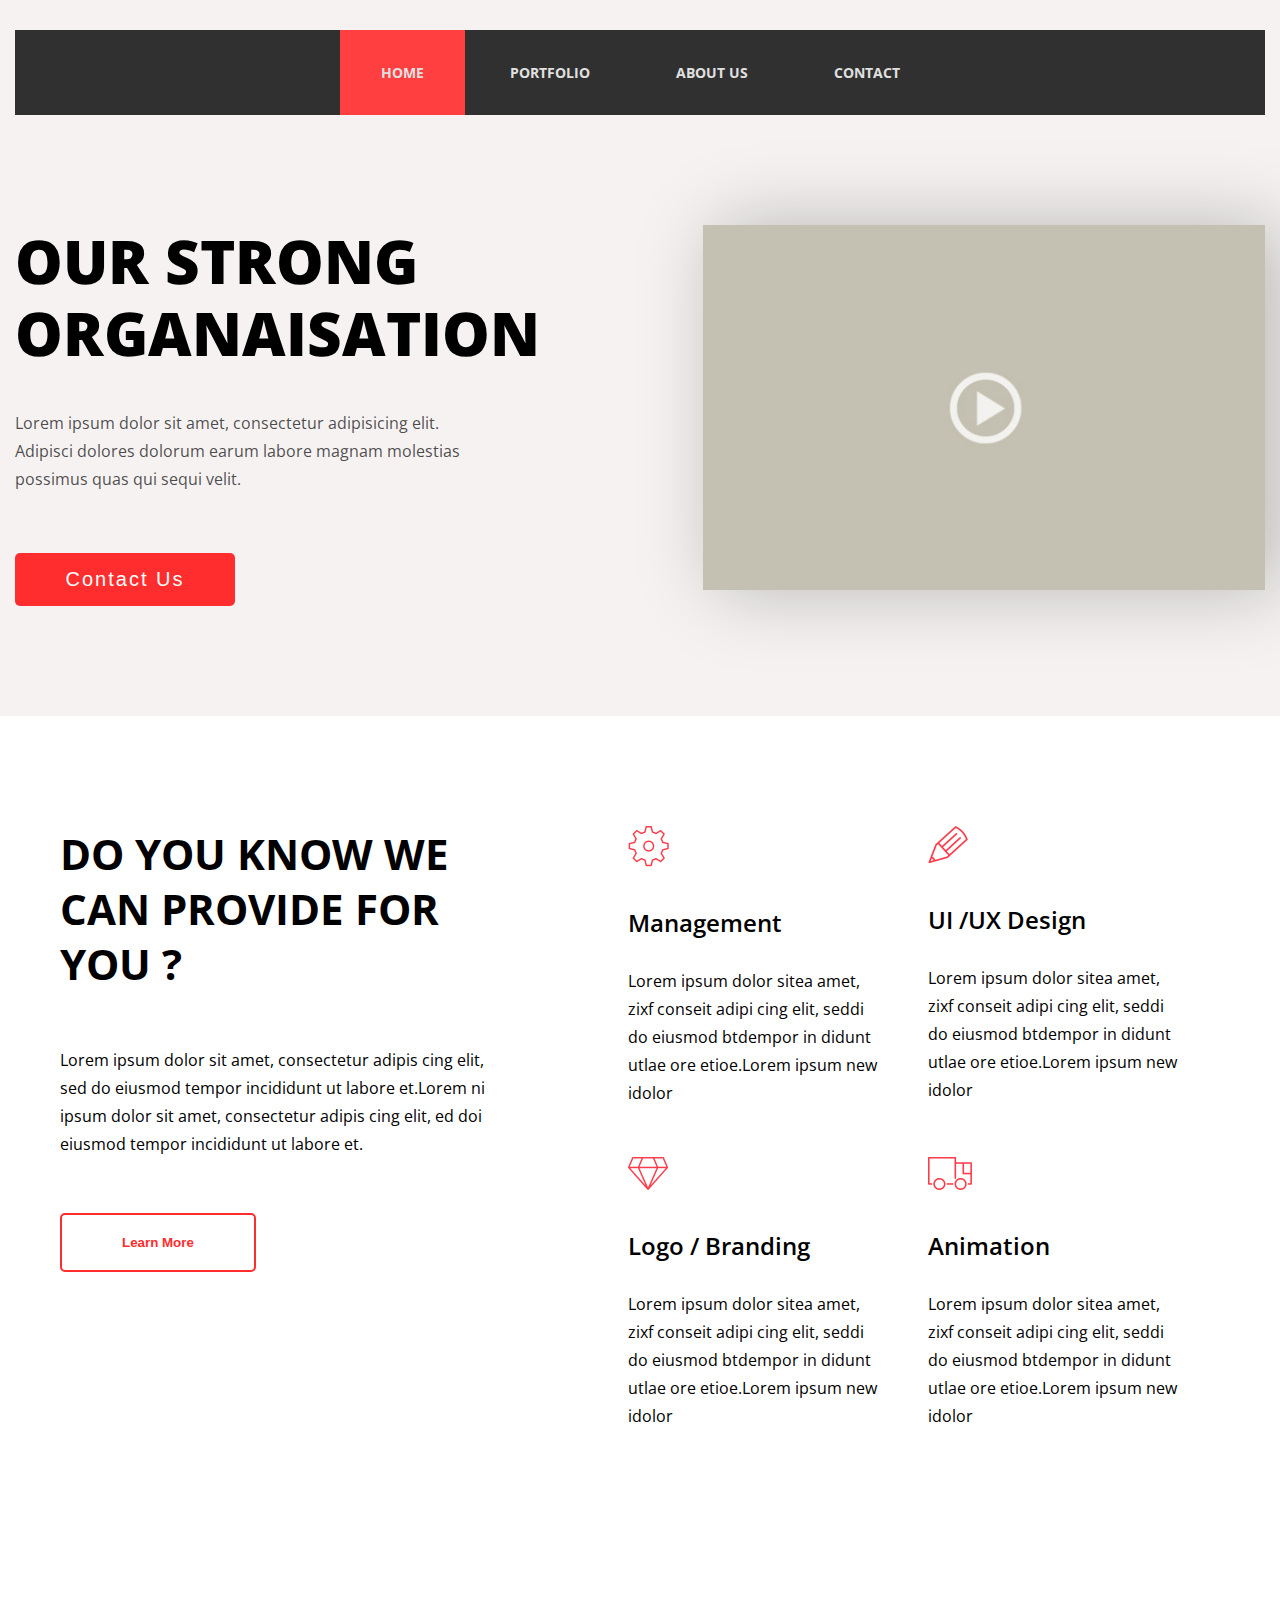
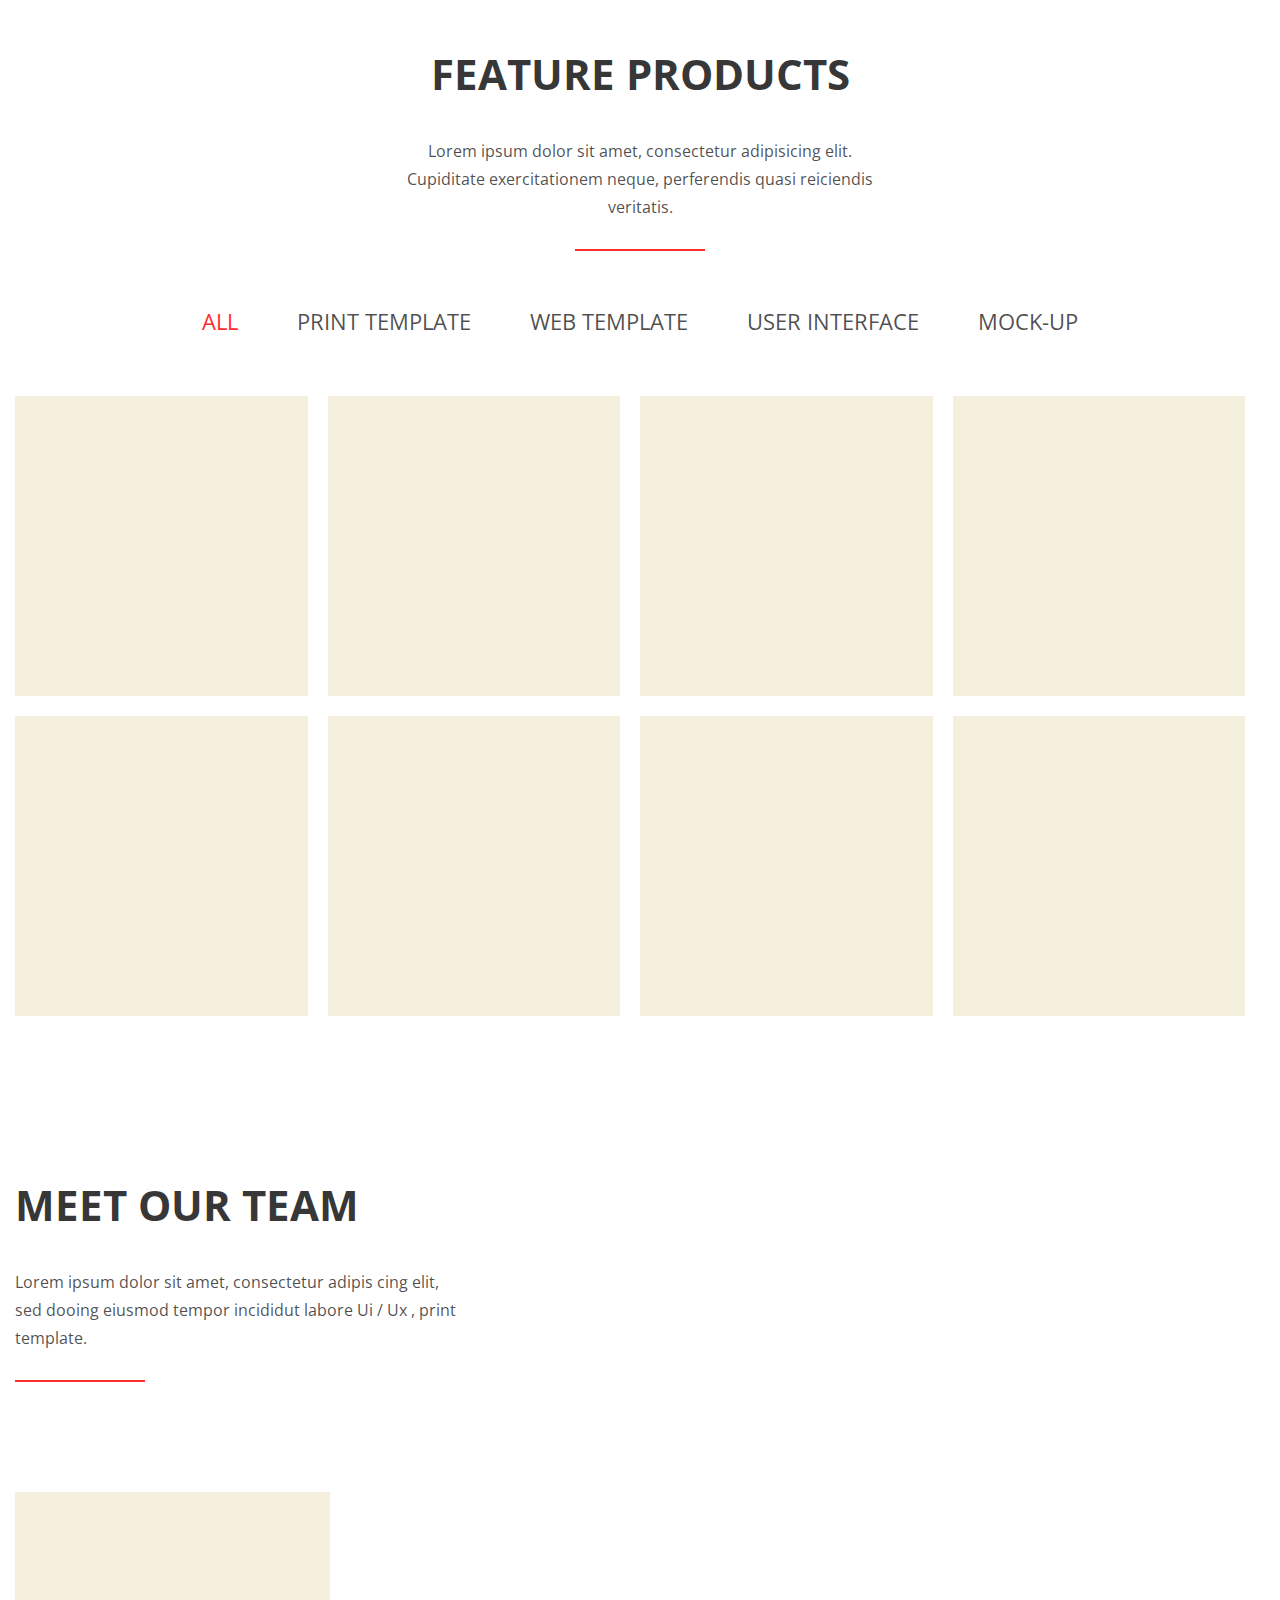
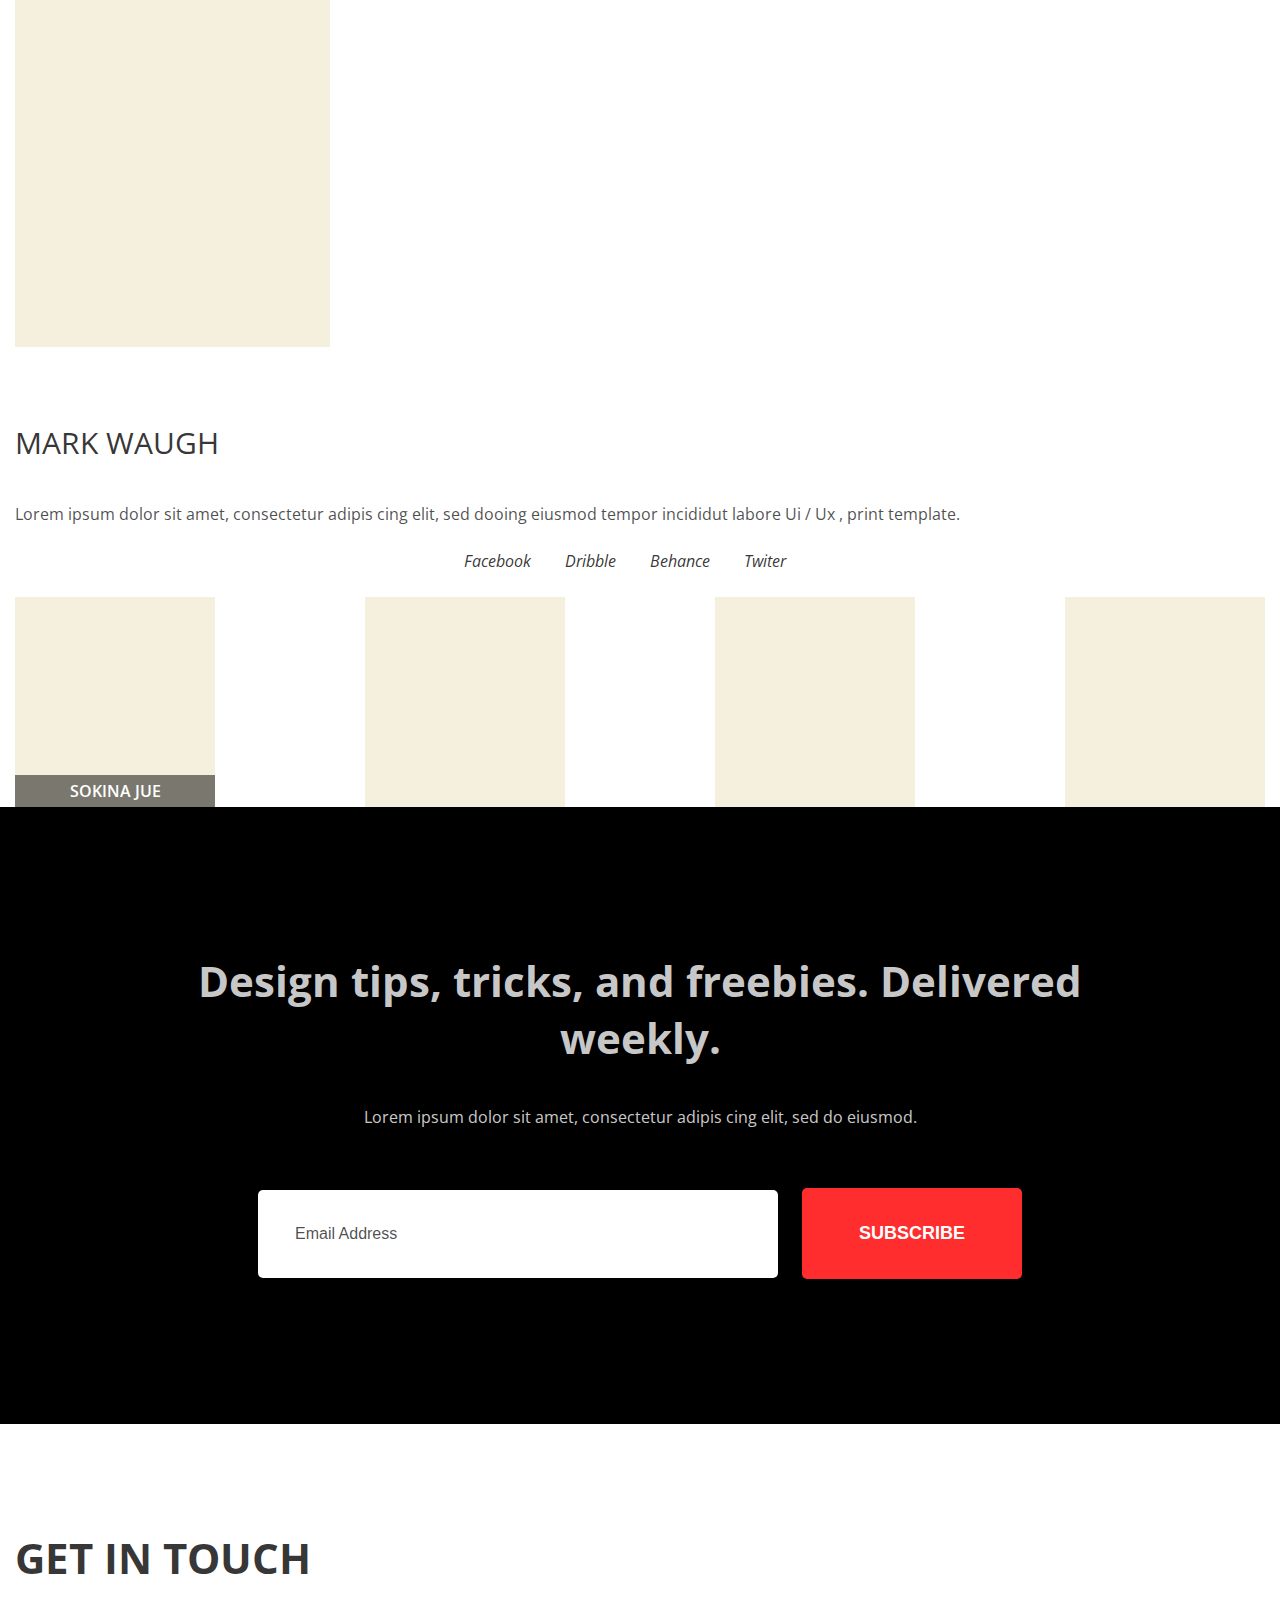
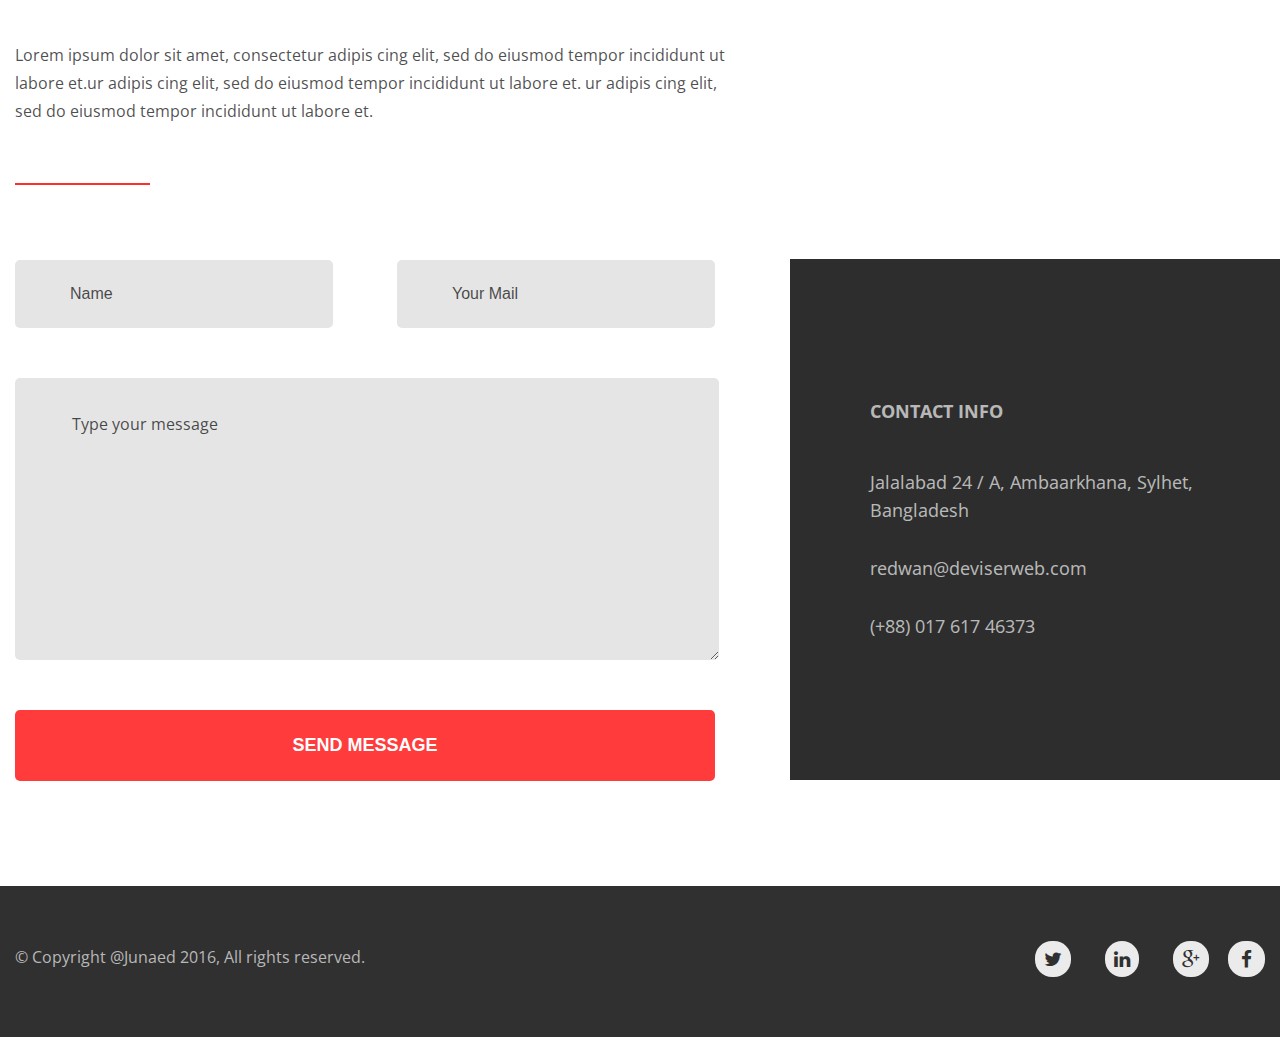
<file: index.html>
<!DOCTYPE html>
<html lang="en">
<head>
    <meta charset="UTF-8">
    <meta name="viewport" content="width=device-width, initial-scale=1">
    <title>Title</title>
    <link rel="stylesheet" href="css/font-awesome.min.css">
    <link rel="stylesheet" href="css/bundle.min.css">
    <link rel="stylesheet" href="css/animate.css">
    <link href="https://fonts.googleapis.com/css?family=Open+Sans:400,600,700,800" rel="stylesheet">
</head>
<body>
<header class="header ">
    <div class="wrapper">
        <div class="header-wrap"> <a class="header-wrap__button"><span></span></a> </div>
        <nav class="header-nav">
            <ul class="header-nav-list">
                <li class="header-nav-list__item header-nav-list__item-active"><a href="" class="header-nav-list__link">home</a></li>
                <li class="header-nav-list__item"><a href="" class="header-nav-list__link">portfolio</a></li>
                <li class="header-nav-list__item"><a href="" class="header-nav-list__link">about us</a></li>
                <li class="header-nav-list__item"><a href="" class="header-nav-list__link">contact</a></li>
            </ul>
        </nav>
        <div class="header-block">
            <div class="header-block-info wow rotateIn" data-wow-delay="1s">
                <h1 class="header-block-info__slogan  ">our strong organaisation</h1>
                <p class="header-block-info__text">Lorem ipsum dolor sit amet, consectetur adipisicing elit. Adipisci dolores dolorum earum labore magnam molestias possimus quas qui sequi velit.</p>
                <button class="header-block-info__button">Contact Us</button>
            </div>
            <video class="header-block-video wow rotateOut" data-wow-delay="1.5s" poster="img/poster.jpg">
                <source src = "#" type = 'video/mp4; codecs="avc1.42E01E, mp4a.40.2"'>
                <source src = "#" type = 'video/ogg; codecs="theora, vorbis"'>
                <source src = "#" type='video/webm; codecs="vp8, vorbis"'>
            </video>
        </div>
    </div>
</header>
<section class="service wow zoomIn" data-wow-delay="2s">
    <div class="service-left">
        <h3 class="service-left__title">do you know we can
            provide for you ?</h3>
        <p class="service-left__text">Lorem ipsum dolor sit amet, consectetur adipis cing elit, sed do eiusmod tempor incididunt ut labore et.Lorem ni ipsum dolor sit amet, consectetur adipis cing elit, ed doi eiusmod tempor incididunt ut labore et.</p>
        <button class="service-left__button">Learn More</button>
    </div>
    <div class="service-right">
        <div class="column">
            <img class="column__img" src="img/settings.png" alt="">
            <h5 class="column__title">Management</h5>
            <p class="column__text">Lorem ipsum dolor sitea amet, zixf conseit  adipi cing elit, seddi do eiusmod btdempor in didunt utlae ore etioe.Lorem ipsum new idolor
            </p>
        </div>
        <div class="column">
            <img class="column__img" src="img/pencil.png" alt="">
            <h5 class="column__title">UI /UX Design</h5>
            <p class="column__text">Lorem ipsum dolor sitea amet, zixf conseit  adipi cing elit, seddi do eiusmod btdempor in didunt utlae ore etioe.Lorem ipsum new idolor
            </p>
        </div>
        <div class="column">
            <img class="column__img" src="img/diamond.png" alt="">
            <h5 class="column__title">Logo / Branding</h5>
            <p class="column__text">Lorem ipsum dolor sitea amet, zixf conseit  adipi cing elit, seddi do eiusmod btdempor in didunt utlae ore etioe.Lorem ipsum new idolor
            </p>
        </div>
        <div class="column">
            <img class="column__img" src="img/truck-2.png" alt="">
            <h5 class="column__title">Animation</h5>
            <p class="column__text">Lorem ipsum dolor sitea amet, zixf conseit  adipi cing elit, seddi do eiusmod btdempor in didunt utlae ore etioe.Lorem ipsum new idolor
            </p>
        </div>
    </div>
    <!--<div class="wrapper">-->
        <!--<hr>-->
    <!--</div>-->
</section>
<section class="feature">
    <div class="feature-block">
        <h3 class="feature-block__title">Feature products</h3>
        <p class="feature-block__text">Lorem ipsum dolor sit amet, consectetur adipisicing elit. Cupiditate exercitationem neque, perferendis quasi reiciendis veritatis.</p>
    </div>
    <nav class="feature-nav">
        <ul class="feature-nav-list">
            <li class="feature-nav-list__item"><a class="feature-nav-list__link feature-nav-list__link-active" href="">all</a></li>
            <li class="feature-nav-list__item"><a class="feature-nav-list__link" href="">print template</a ></li>
            <li class="feature-nav-list__item"><a class="feature-nav-list__link" href="">web template</a></li>
            <li class="feature-nav-list__item"><a class="feature-nav-list__link" href="">user interface</a></li>
            <li class="feature-nav-list__item"><a class="feature-nav-list__link" href="">mock-up</a></li>
        </ul>
    </nav>
    <div class="wrapper">
    <div class="feature-block-nav">
        <div class="feature-block-nav__column"></div>
        <div class="feature-block-nav__column"></div>
        <div class="feature-block-nav__column"></div>
        <div class="feature-block-nav__column"></div>
    </div>
    <div class="feature-block-nav">
        <div class="feature-block-nav__column"></div>
        <div class="feature-block-nav__column"></div>
        <div class="feature-block-nav__column"></div>
        <div class="feature-block-nav__column"></div>
    </div>
    </div>
    <div class="wrapper">
        <h3 class="feature__title">Meet our team</h3>
        <p class="feature__text">Lorem ipsum dolor sit amet, consectetur adipis cing elit, sed dooing eiusmod tempor incididut labore Ui / Ux , print template.</p>
    </div>
</section>
    <section class="mark">
        <div class="wrapper">
        <div class="mark-block"></div>
        <div class="mark-block-right">
            <h3 class="mark-block-right__title">mark waugh</h3>
            <p class="mark-block-right__text">Lorem ipsum dolor sit amet, consectetur adipis cing elit, sed dooing eiusmod tempor incididut labore Ui / Ux , print template.</p>
            <div class="mark-nav">
                <ul class="mark-nav-list">
                    <li class="mark-nav-list__item"><a href="" class="mark-nav-list__title">Facebook</a></li>
                    <li class="mark-nav-list__item"><a href="" class="mark-nav-list__title">Dribble</a></li>
                    <li class="mark-nav-list__item"><a href="" class="mark-nav-list__title">Behance</a></li>
                    <li class="mark-nav-list__item"><a href="" class="mark-nav-list__title">Twiter</a></li>
                </ul>
            </div>
        <div class="mark-nav-block">
            <div class="mark-nav-block__column"><span>sokina jue</span></div>
            <div class="mark-nav-block__column"></div>
            <div class="mark-nav-block__column"></div>
            <div class="mark-nav-block__column"></div>
        </div>
        </div>
        </div>
    </section>
<section class="subscribe">
    <h2 class="subscribe__title">Design tips, tricks, and freebies. Delivered weekly.</h2>
    <p class="subscribe__text">Lorem ipsum dolor sit amet, consectetur adipis cing elit, sed do eiusmod.</p>
    <form  class="subscribe__form">
        <input class="subscribe__email" type="email" placeholder="Email Address" name="email" required>
        <button class="subscribe__button" type="submit">subscribe</button>
    </form>
</section>
<section class="getintouch">
    <div class="wrapper">
        <h3 class="getintouch__title">get in touch</h3>
        <p class="getintouch__text">Lorem ipsum dolor sit amet, consectetur adipis cing elit, sed do eiusmod tempor incididunt ut labore et.ur adipis cing elit, sed do eiusmod tempor incididunt ut labore et. ur adipis cing elit, sed do eiusmod tempor incididunt ut labore et.</p>
    <form class="getintouch-form">
        <div class="getintouch-form-block">
            <input class="getintouch-form-block__text" type="text" name="text" placeholder="Name" required>
            <input class="getintouch-form-block__email" type="email" name="email" placeholder="Your Mail" required>
        </div>
        <textarea class="getintouch-form__textarea" name="textarea" placeholder="Type your message" required></textarea>
        <button class="getintouch-form__button" type="submit" >Send message</button>
    </form>
    </div>
    <div class="getintouch-contact">
        <h3 class="getintouch-contact__title">contact info</h3>
        <p class="getintouch-contact__text">Jalalabad 24 / A, Ambaarkhana, Sylhet,<br>Bangladesh</p>
        <p class="getintouch-contact__text">redwan@deviserweb.com</p>
        <p class="getintouch-contact__text">(+88) 017 617 46373</p>
    </div>
</section>
<footer class="footer">
    <div class="wrapper">
        <p class="footer__copyright">© Copyright @Junaed 2016, All rights reserved.</p>
        <div class="footer__social">
            <a href="#" class="footer__link"><i class="fa fa-twitter footer__icons"></i></a>
            <a href="#" class="footer__link"><i class="fa fa-linkedin"></i></a>
            <a href="#" class="footer__link"><i class="fa fa-google-plus"></i></a>
            <a href="#" class="footer__link"><i class="fa fa-facebook"></i></a>
        </div>
    </div>
</footer>
<script src="js/jquery.min.js"></script>
<script src="js/jquery-migrate-1.4.1.min.js"></script>
<script src="js/wow.min.js"></script>
<script src="js/custom.js"></script>
<script></script>
</body>
</html>
</file>
<file: css/bundle.min.css>
html,
body,
div,
span,
applet,
object,
iframe,
h1,
h2,
h3,
h4,
h5,
h6,
p,
blockquote,
pre,
a,
abbr,
acronym,
address,
big,
cite,
code,
del,
dfn,
em,
img,
ins,
kbd,
q,
s,
samp,
small,
strike,
strong,
sub,
sup,
tt,
var,
b,
u,
i,
center,
dl,
dt,
dd,
ol,
ul,
li,
fieldset,
form,
label,
legend,
table,
caption,
tbody,
tfoot,
thead,
tr,
th,
td,
article,
aside,
canvas,
details,
embed,
figure,
figcaption,
footer,
header,
hgroup,
menu,
nav,
output,
ruby,
section,
summary,
time,
mark,
audio,
video {
  margin: 0;
  padding: 0;
  border: 0;
  font-size: 100%;
  font: inherit;
  vertical-align: baseline;
}
/* HTML5 display-role reset for older browsers */
article,
aside,
details,
figcaption,
figure,
footer,
header,
hgroup,
menu,
nav,
section {
  display: block;
}
body {
  min-width: 375px;
  font-family: 'Open Sans', sans-serif;
  font-weight: 400;
  font-size: 16px;
  color: #000;
}
.wrapper {
  max-width: 1250px;
  margin: 0 auto;
}
ol,
ul {
  list-style: none;
}
blockquote,
q {
  quotes: none;
}
blockquote:before,
blockquote:after,
q:before,
q:after {
  content: '';
  content: none;
}
table {
  border-collapse: collapse;
  border-spacing: 0;
}
a {
  text-decoration: none;
}
::-webkit-input-placeholder {
  color: rgba(0, 0, 0, 0.7);
}
::-moz-placeholder {
  color: rgba(0, 0, 0, 0.7);
}
:-moz-placeholder {
  color: rgba(0, 0, 0, 0.7);
}
:-ms-input-placeholder {
  color: rgba(0, 0, 0, 0.7);
}
.feature {
  text-align: center;
  margin: 105px 0 140px;
}
.feature .feature-block {
  max-width: 500px;
  margin: 0 auto;
}
.feature .feature-block__title {
  margin-bottom: 35px;
  text-transform: uppercase;
  font-size: 42px;
  font-weight: 700;
  color: rgba(0, 0, 0, 0.8);
}
.feature .feature-block__text {
  position: relative;
  line-height: 28px;
  font-size: 16px;
  color: rgba(0, 0, 0, 0.7);
}
.feature .feature-block__text:after {
  content: "";
  position: absolute;
  display: block;
  height: 2px;
  width: 130px;
  background-color: #ff2d2d;
  bottom: -30px;
  left: 50%;
  -webkit-transform: translate(-50%, 0);
          transform: translate(-50%, 0);
}
.feature .feature-nav {
  margin-top: 85px;
  margin-bottom: 60px;
}
.feature .feature-nav .feature-nav-list__item {
  display: inline-block;
  margin-right: 55px;
  text-transform: uppercase;
}
.feature .feature-nav .feature-nav-list__item:last-child {
  margin-right: 0;
}
.feature .feature-nav .feature-nav-list__link-active {
  color: #ff2d2d;
}
.feature .feature-nav .feature-nav-list__link {
  text-transform: uppercase;
  font-size: 22px;
  color: rgba(0, 0, 0, 0.7);
  transition: all .5s ease;
}
.feature .feature-nav .feature-nav-list__link:hover {
  color: #ff2d2d;
}
.feature .feature-nav .feature-nav-list__link-active {
  color: #ff2d2d;
}
.feature .feature-block-nav {
  display: flex;
  justify-content: space-between;
}
.feature .feature-block-nav__column {
  width: 300px;
  height: 300px;
  background-color: #f5f0dd;
  margin: 0 20px 20px 0;
}
.feature__title {
  margin-bottom: 35px;
  text-transform: uppercase;
  font-size: 42px;
  font-weight: 700;
  color: rgba(0, 0, 0, 0.8);
  -ms-text-align-last: right;
  text-align: left;
  margin-top: 140px;
}
.feature__text {
  position: relative;
  line-height: 28px;
  font-size: 16px;
  color: rgba(0, 0, 0, 0.7);
  text-align: left;
  max-width: 450px;
}
.feature__text:after {
  content: "";
  position: absolute;
  display: block;
  height: 2px;
  width: 130px;
  background-color: #ff2d2d;
  bottom: -30px;
}

html,
body,
div,
span,
applet,
object,
iframe,
h1,
h2,
h3,
h4,
h5,
h6,
p,
blockquote,
pre,
a,
abbr,
acronym,
address,
big,
cite,
code,
del,
dfn,
em,
img,
ins,
kbd,
q,
s,
samp,
small,
strike,
strong,
sub,
sup,
tt,
var,
b,
u,
i,
center,
dl,
dt,
dd,
ol,
ul,
li,
fieldset,
form,
label,
legend,
table,
caption,
tbody,
tfoot,
thead,
tr,
th,
td,
article,
aside,
canvas,
details,
embed,
figure,
figcaption,
footer,
header,
hgroup,
menu,
nav,
output,
ruby,
section,
summary,
time,
mark,
audio,
video {
  margin: 0;
  padding: 0;
  border: 0;
  font-size: 100%;
  font: inherit;
  vertical-align: baseline;
}
/* HTML5 display-role reset for older browsers */
article,
aside,
details,
figcaption,
figure,
footer,
header,
hgroup,
menu,
nav,
section {
  display: block;
}
body {
  min-width: 375px;
  font-family: 'Open Sans', sans-serif;
  font-weight: 400;
  font-size: 16px;
  color: #000;
}
.wrapper {
  max-width: 1250px;
  margin: 0 auto;
}
ol,
ul {
  list-style: none;
}
blockquote,
q {
  quotes: none;
}
blockquote:before,
blockquote:after,
q:before,
q:after {
  content: '';
  content: none;
}
table {
  border-collapse: collapse;
  border-spacing: 0;
}
a {
  text-decoration: none;
}
::-webkit-input-placeholder {
  color: rgba(0, 0, 0, 0.7);
}
::-moz-placeholder {
  color: rgba(0, 0, 0, 0.7);
}
:-moz-placeholder {
  color: rgba(0, 0, 0, 0.7);
}
:-ms-input-placeholder {
  color: rgba(0, 0, 0, 0.7);
}
.footer {
  overflow: hidden;
  background-color: #313030;
  padding: 60px 0 65px 0;
}
.footer__copyright {
  float: left;
  color: #b8b8b8;
}
.footer__social {
  float: right;
}
.footer__link {
  width: 33px;
  height: 33px;
  font-size: 19px;
  background-color: #ebebeb;
  border-radius: 17px;
  margin: 15px;
  padding: 5px 9px;
  color: #313030;
  transition: all .5s ease;
}
.footer__link:hover {
  background-color: #23c2a6;
}
.footer__link:last-child {
  margin: 0;
  padding: 5px 13px;
}

html,
body,
div,
span,
applet,
object,
iframe,
h1,
h2,
h3,
h4,
h5,
h6,
p,
blockquote,
pre,
a,
abbr,
acronym,
address,
big,
cite,
code,
del,
dfn,
em,
img,
ins,
kbd,
q,
s,
samp,
small,
strike,
strong,
sub,
sup,
tt,
var,
b,
u,
i,
center,
dl,
dt,
dd,
ol,
ul,
li,
fieldset,
form,
label,
legend,
table,
caption,
tbody,
tfoot,
thead,
tr,
th,
td,
article,
aside,
canvas,
details,
embed,
figure,
figcaption,
footer,
header,
hgroup,
menu,
nav,
output,
ruby,
section,
summary,
time,
mark,
audio,
video {
  margin: 0;
  padding: 0;
  border: 0;
  font-size: 100%;
  font: inherit;
  vertical-align: baseline;
}
/* HTML5 display-role reset for older browsers */
article,
aside,
details,
figcaption,
figure,
footer,
header,
hgroup,
menu,
nav,
section {
  display: block;
}
body {
  min-width: 375px;
  font-family: 'Open Sans', sans-serif;
  font-weight: 400;
  font-size: 16px;
  color: #000;
}
.wrapper {
  max-width: 1250px;
  margin: 0 auto;
}
ol,
ul {
  list-style: none;
}
blockquote,
q {
  quotes: none;
}
blockquote:before,
blockquote:after,
q:before,
q:after {
  content: '';
  content: none;
}
table {
  border-collapse: collapse;
  border-spacing: 0;
}
a {
  text-decoration: none;
}
::-webkit-input-placeholder {
  color: rgba(0, 0, 0, 0.7);
}
::-moz-placeholder {
  color: rgba(0, 0, 0, 0.7);
}
:-moz-placeholder {
  color: rgba(0, 0, 0, 0.7);
}
:-ms-input-placeholder {
  color: rgba(0, 0, 0, 0.7);
}
.getintouch {
  padding: 105px 0 105px;
  position: relative;
}
.getintouch__title {
  font-size: 42px;
  font-weight: 700;
  color: rgba(0, 0, 0, 0.8);
  text-transform: uppercase;
  margin-bottom: 55px;
}
.getintouch__text {
  font-size: 16px;
  color: rgba(0, 0, 0, 0.7);
  max-width: 720px;
  margin-bottom: 60px;
  position: relative;
  line-height: 28px;
}
.getintouch__text:after {
  content: "";
  position: absolute;
  width: 135px;
  height: 2px;
  background-color: #ff2d2d;
  bottom: -60px;
  left: 0;
}
.getintouch .getintouch-form {
  margin-top: 135px;
  width: 56%;
}
.getintouch .getintouch-form .getintouch-form-block {
  display: flex;
  justify-content: space-between;
}
.getintouch .getintouch-form .getintouch-form-block__text {
  width: 45%;
  text-indent: 55px;
  padding: 25px 3px 25px 0;
  border-radius: 5px;
  border: none;
  background-color: #e5e5e5;
  outline: none;
  font-size: 16px;
  color: rgba(0, 0, 0, 0.7);
  margin-bottom: 50px;
}
.getintouch .getintouch-form .getintouch-form-block__email {
  width: 45%;
  text-indent: 55px;
  padding: 25px 3px 25px 0;
  border-radius: 5px;
  border: none;
  background-color: #e5e5e5;
  outline: none;
  font-size: 16px;
  color: rgba(0, 0, 0, 0.7);
  margin-bottom: 50px;
}
.getintouch .getintouch-form__textarea {
  width: 100%;
  text-indent: 50px;
  height: 245px;
  border-radius: 5px;
  border: none;
  background-color: #e5e5e5;
  text-indent: 55px;
  font-size: 16px;
  padding-top: 35px;
  font-family: "Open Sans";
  color: rgba(0, 0, 0, 0.7);
}
.getintouch .getintouch-form__button {
  margin-top: 45px;
  background-color: #ff3b3b;
  text-align: center;
  color: #fff;
  border: none;
  outline: none;
  width: 100%;
  padding: 25px 0 25px 0;
  border-radius: 5px;
  font-size: 18px;
  text-transform: uppercase;
  font-weight: 700;
  transition: all .5s ease;
}
.getintouch .getintouch-form__button:hover {
  background-color: #b11f1f;
}
.getintouch .getintouch-contact {
  position: absolute;
  background-color: #2d2d2d;
  padding: 140px 0 110px 80px;
  text-align: left;
  width: 32%;
  right: 0;
  top: 435px;
}
.getintouch .getintouch-contact__text {
  color: rgba(224, 224, 224, 0.8);
  line-height: 28px;
  font-size: 18px;
  margin-bottom: 30px;
}
.getintouch .getintouch-contact__title {
  color: rgba(224, 224, 224, 0.8);
  font-size: 18px;
  font-weight: 700;
  text-transform: uppercase;
  margin-bottom: 45px;
}

html,
body,
div,
span,
applet,
object,
iframe,
h1,
h2,
h3,
h4,
h5,
h6,
p,
blockquote,
pre,
a,
abbr,
acronym,
address,
big,
cite,
code,
del,
dfn,
em,
img,
ins,
kbd,
q,
s,
samp,
small,
strike,
strong,
sub,
sup,
tt,
var,
b,
u,
i,
center,
dl,
dt,
dd,
ol,
ul,
li,
fieldset,
form,
label,
legend,
table,
caption,
tbody,
tfoot,
thead,
tr,
th,
td,
article,
aside,
canvas,
details,
embed,
figure,
figcaption,
footer,
header,
hgroup,
menu,
nav,
output,
ruby,
section,
summary,
time,
mark,
audio,
video {
  margin: 0;
  padding: 0;
  border: 0;
  font-size: 100%;
  font: inherit;
  vertical-align: baseline;
}
/* HTML5 display-role reset for older browsers */
article,
aside,
details,
figcaption,
figure,
footer,
header,
hgroup,
menu,
nav,
section {
  display: block;
}
body {
  min-width: 375px;
  font-family: 'Open Sans', sans-serif;
  font-weight: 400;
  font-size: 16px;
  color: #000;
}
.wrapper {
  max-width: 1250px;
  margin: 0 auto;
}
ol,
ul {
  list-style: none;
}
blockquote,
q {
  quotes: none;
}
blockquote:before,
blockquote:after,
q:before,
q:after {
  content: '';
  content: none;
}
table {
  border-collapse: collapse;
  border-spacing: 0;
}
a {
  text-decoration: none;
}
::-webkit-input-placeholder {
  color: rgba(0, 0, 0, 0.7);
}
::-moz-placeholder {
  color: rgba(0, 0, 0, 0.7);
}
:-moz-placeholder {
  color: rgba(0, 0, 0, 0.7);
}
:-ms-input-placeholder {
  color: rgba(0, 0, 0, 0.7);
}
.header {
  background-color: #f6f2f2;
  padding: 30px 0 110px;
}
.header .header-wrap {
  position: relative;
  display: none;
}
.header .header-wrap__button {
  display: block;
  float: right;
  position: relative;
  right: 15px;
  top: 33px;
  text-align: center;
  line-height: 48px;
  width: 28px;
  height: 28px;
  cursor: pointer;
}
.header .header-wrap__button span:after,
.header .header-wrap__button span:before {
  content: "";
  position: absolute;
  left: 0;
  top: -9px;
}
.header .header-wrap__button span:after {
  top: 9px;
}
.header .header-wrap__button span {
  position: relative;
  display: block;
}
.header .header-wrap__button span,
.header .header-wrap__button span:after,
.header .header-wrap__button span:before {
  width: 100%;
  height: 2px;
  background-color: #313030;
  transition: all 0.3s;
  -webkit-backface-visibility: hidden;
          backface-visibility: hidden;
  border-radius: 2px;
}
.header .header-wrap__button.on span {
  background-color: transparent;
}
.header .header-wrap__button.on span:before {
  -webkit-transform: rotate(45deg) translate(5px, 5px);
          transform: rotate(45deg) translate(5px, 5px);
}
.header .header-wrap__button.on span:after {
  -webkit-transform: rotate(-45deg) translate(7px, -8px);
          transform: rotate(-45deg) translate(7px, -8px);
}
.header .header-wrap__button span.on + #menu {
  opacity: 1;
  visibility: visible;
}
.header .header-nav {
  background-color: #313030;
  text-align: center;
}
.header .header-nav .header-nav-list__item {
  display: inline-block;
  padding: 33px 41px ;
  transition: all .5s ease;
}
.header .header-nav .header-nav-list__link {
  color: #e0e0e0;
  text-transform: uppercase;
  font-size: 14px;
  font-weight: bold;
  display: block;
}
.header .header-nav .header-nav-list__item:hover {
  background-color: #ff3f40;
  cursor: pointer;
}
.header .header-nav .header-nav-list__item-active {
  background-color: #ff3f40;
}
.header .header-block {
  display: flex;
  justify-content: space-between;
  margin-top: 110px;
}
.header .header-block .header-block-info {
  width: 45%;
}
.header .header-block .header-block-info__slogan {
  font-size: 60px;
  line-height: 72px;
  text-transform: uppercase;
  font-weight: 800;
  margin-bottom: 40px;
}
.header .header-block .header-block-info__text {
  font-size: 16px;
  line-height: 28px;
  color: rgba(0, 0, 0, 0.7);
  margin-bottom: 60px;
  width: 480px;
}
.header .header-block .header-block-info__button {
  background-color: #ff2d2d;
  color: #ffffff;
  font-size: 20px;
  padding: 15px;
  border-radius: 5px;
  width: 220px;
  letter-spacing: 2px;
  border: 0px;
  transition: all .5s ease;
}
.header .header-block .header-block-info__button:hover {
  background-color: #f90707;
  cursor: pointer;
}
.header .header-block .header-block-info__button:active {
  background-color: #ad0a0a;
}
.header .header-block .header-block-video {
  box-shadow: 14px 0 73px rgba(0, 0, 0, 0.25);
  height: 100%;
  width: 45%;
}

html,
body,
div,
span,
applet,
object,
iframe,
h1,
h2,
h3,
h4,
h5,
h6,
p,
blockquote,
pre,
a,
abbr,
acronym,
address,
big,
cite,
code,
del,
dfn,
em,
img,
ins,
kbd,
q,
s,
samp,
small,
strike,
strong,
sub,
sup,
tt,
var,
b,
u,
i,
center,
dl,
dt,
dd,
ol,
ul,
li,
fieldset,
form,
label,
legend,
table,
caption,
tbody,
tfoot,
thead,
tr,
th,
td,
article,
aside,
canvas,
details,
embed,
figure,
figcaption,
footer,
header,
hgroup,
menu,
nav,
output,
ruby,
section,
summary,
time,
mark,
audio,
video {
  margin: 0;
  padding: 0;
  border: 0;
  font-size: 100%;
  font: inherit;
  vertical-align: baseline;
}
/* HTML5 display-role reset for older browsers */
article,
aside,
details,
figcaption,
figure,
footer,
header,
hgroup,
menu,
nav,
section {
  display: block;
}
body {
  min-width: 375px;
  font-family: 'Open Sans', sans-serif;
  font-weight: 400;
  font-size: 16px;
  color: #000;
}
.wrapper {
  max-width: 1250px;
  margin: 0 auto;
}
ol,
ul {
  list-style: none;
}
blockquote,
q {
  quotes: none;
}
blockquote:before,
blockquote:after,
q:before,
q:after {
  content: '';
  content: none;
}
table {
  border-collapse: collapse;
  border-spacing: 0;
}
a {
  text-decoration: none;
}
::-webkit-input-placeholder {
  color: rgba(0, 0, 0, 0.7);
}
::-moz-placeholder {
  color: rgba(0, 0, 0, 0.7);
}
:-moz-placeholder {
  color: rgba(0, 0, 0, 0.7);
}
:-ms-input-placeholder {
  color: rgba(0, 0, 0, 0.7);
}
.mark .wrapper {
  display: flex;
  justify-content: space-between;
}
.mark .mark-block {
  width: 315px;
  height: 455px;
  background-color: #f5f0dd;
  margin: 60px 75px 110px 0;
}
.mark .mark-block-right__title {
  font-size: 30px;
  margin: 75px 75px 40px 0;
  color: rgba(0, 0, 0, 0.8);
  text-transform: uppercase;
  text-align: left;
}
.mark .mark-block-right__text {
  text-align: left;
  font-size: 16px;
  color: rgba(0, 0, 0, 0.7);
  width: 650px;
  margin-bottom: 50px;
}
.mark .mark-nav .mark-nav-list {
  display: flex;
  margin-bottom: 30px;
}
.mark .mark-nav .mark-nav-list__item {
  margin-right: 30px;
  font-style: italic;
}
.mark .mark-nav .mark-nav-list__title {
  color: rgba(0, 0, 0, 0.8);
  transition: all .5s ease;
}
.mark .mark-nav .mark-nav-list__title:hover {
  color: #ff2d2d;
}
.mark .mark-nav-block {
  display: flex;
  flex-direction: row;
  justify-content: space-between;
}
.mark .mark-nav-block__column {
  width: 200px;
  height: 210px;
  background-color: #f5f0dd;
  margin-right: 20px;
  position: relative;
}
.mark .mark-nav-block__column span {
  position: absolute;
  display: inline-block;
  background-color: #7a786e;
  width: 100%;
  text-align: center;
  bottom: 0;
  color: #fff;
  text-transform: uppercase;
  font-weight: 600;
  padding: 5px 0;
}
.mark .mark-nav-block__column:last-child {
  margin-right: 0;
}

html,
body,
div,
span,
applet,
object,
iframe,
h1,
h2,
h3,
h4,
h5,
h6,
p,
blockquote,
pre,
a,
abbr,
acronym,
address,
big,
cite,
code,
del,
dfn,
em,
img,
ins,
kbd,
q,
s,
samp,
small,
strike,
strong,
sub,
sup,
tt,
var,
b,
u,
i,
center,
dl,
dt,
dd,
ol,
ul,
li,
fieldset,
form,
label,
legend,
table,
caption,
tbody,
tfoot,
thead,
tr,
th,
td,
article,
aside,
canvas,
details,
embed,
figure,
figcaption,
footer,
header,
hgroup,
menu,
nav,
output,
ruby,
section,
summary,
time,
mark,
audio,
video {
  margin: 0;
  padding: 0;
  border: 0;
  font-size: 100%;
  font: inherit;
  vertical-align: baseline;
}
/* HTML5 display-role reset for older browsers */
article,
aside,
details,
figcaption,
figure,
footer,
header,
hgroup,
menu,
nav,
section {
  display: block;
}
body {
  min-width: 375px;
  font-family: 'Open Sans', sans-serif;
  font-weight: 400;
  font-size: 16px;
  color: #000;
}
.wrapper {
  max-width: 1250px;
  margin: 0 auto;
}
ol,
ul {
  list-style: none;
}
blockquote,
q {
  quotes: none;
}
blockquote:before,
blockquote:after,
q:before,
q:after {
  content: '';
  content: none;
}
table {
  border-collapse: collapse;
  border-spacing: 0;
}
a {
  text-decoration: none;
}
::-webkit-input-placeholder {
  color: rgba(0, 0, 0, 0.7);
}
::-moz-placeholder {
  color: rgba(0, 0, 0, 0.7);
}
:-moz-placeholder {
  color: rgba(0, 0, 0, 0.7);
}
:-ms-input-placeholder {
  color: rgba(0, 0, 0, 0.7);
}

.service {
  display: flex;
  justify-content: space-between;
  padding: 110px 0 60px 60px;
}
.service hr {
  border-bottom: 5px solid red !important;
  width: 100%;
}
.service .service-right {
  display: flex;
  flex-flow: row wrap;
}
.service .service-right .column {
  width: 250px;
  margin-right: 50px;
  margin-bottom: 50px;
}
.service .service-right .column:nth-child(2) {
  margin-right: 0;
}
.service .service-right .column:nth-child(4) {
  margin-right: 0;
}
.service .service-right .column__img {
  margin-bottom: 34px;
}
.service .service-right .column__title {
  margin-bottom: 28px;
  font-weight: 600;
  font-size: 24px;
}
.service .service-right .column__text {
  line-height: 28px;
  font-size: 16px;
}
.service-left {
  width: 62%;
  margin-right: 120px;
}
.service-left__title {
  line-height: 55px;
  font-size: 42px;
  font-weight: 700;
  text-transform: uppercase;
  margin-bottom: 55px;
}
.service-left__text {
  margin-bottom: 55px;
  font-size: 16px;
  line-height: 28px;
}
.service-left__button {
  background-color: #fff;
  color: #ff2d2d;
  border: 2px solid #ff2d2d;
  border-radius: 5px;
  padding: 20px 60px;
  font-weight: 700;
}

html,
body,
div,
span,
applet,
object,
iframe,
h1,
h2,
h3,
h4,
h5,
h6,
p,
blockquote,
pre,
a,
abbr,
acronym,
address,
big,
cite,
code,
del,
dfn,
em,
img,
ins,
kbd,
q,
s,
samp,
small,
strike,
strong,
sub,
sup,
tt,
var,
b,
u,
i,
center,
dl,
dt,
dd,
ol,
ul,
li,
fieldset,
form,
label,
legend,
table,
caption,
tbody,
tfoot,
thead,
tr,
th,
td,
article,
aside,
canvas,
details,
embed,
figure,
figcaption,
footer,
header,
hgroup,
menu,
nav,
output,
ruby,
section,
summary,
time,
mark,
audio,
video {
  margin: 0;
  padding: 0;
  border: 0;
  font-size: 100%;
  font: inherit;
  vertical-align: baseline;
}
/* HTML5 display-role reset for older browsers */
article,
aside,
details,
figcaption,
figure,
footer,
header,
hgroup,
menu,
nav,
section {
  display: block;
}
body {
  min-width: 375px;
  font-family: 'Open Sans', sans-serif;
  font-weight: 400;
  font-size: 16px;
  color: #000;
}
.wrapper {
  max-width: 1250px;
  margin: 0 auto;
}
ol,
ul {
  list-style: none;
}
blockquote,
q {
  quotes: none;
}
blockquote:before,
blockquote:after,
q:before,
q:after {
  content: '';
  content: none;
}
table {
  border-collapse: collapse;
  border-spacing: 0;
}
a {
  text-decoration: none;
}
::-webkit-input-placeholder {
  color: rgba(0, 0, 0, 0.7);
}
::-moz-placeholder {
  color: rgba(0, 0, 0, 0.7);
}
:-moz-placeholder {
  color: rgba(0, 0, 0, 0.7);
}
:-ms-input-placeholder {
  color: rgba(0, 0, 0, 0.7);
}
.subscribe {
  background-color: #000;
  text-align: center;
  padding: 145px 135px;
}
.subscribe__title {
  font-size: 42px;
  color: rgba(255, 255, 255, 0.8);
  font-weight: 700;
  margin-bottom: 40px;
}
.subscribe__text {
  font-size: 16px;
  color: rgba(255, 255, 255, 0.8);
  margin-bottom: 60px;
}
.subscribe__email {
  background-color: #fff;
  border-radius: 5px;
  padding: 35px 0;
  width: 520px;
  text-indent: 37px;
  border: none;
  color: rgba(0, 0, 0, 0.7);
  font-size: 16px;
  margin-right: 20px;
  outline: none;
}
.subscribe__button {
  width: 220px;
  border-radius: 5px;
  border: none;
  outline: none;
  background-color: #ff2d2d;
  text-align: center;
  color: #fff;
  font-size: 18px;
  font-weight: 700;
  text-transform: uppercase;
  padding: 35px 0;
  transition: all .5s ease;
}
.subscribe__button:hover {
  background-color: #f90606;
}

@media screen and (max-width: 1300px) {
  .mark .wrapper {
    flex-direction: column;
  }
  .mark .mark-block {
    margin: 0;
  }
  .mark .mark-block-right__text {
    margin-bottom: 25px;
    width: 100%;
  }
  .mark .mark-nav .mark-nav-list {
    display: block;
    margin: 0 auto 25px;
    text-align: center;
  }
  .mark .mark-nav .mark-nav-list__item {
    display: inline-block;
  }
}
@media screen and (max-width: 1200px) {
  .header .header-block .header-block-info__slogan {
    font-size: 52px;
  }
  .feature .feature-block-nav {
    flex-direction: column;
  }
  .feature .feature-block-nav__column {
    text-align: center;
    margin: 0 auto;
    margin-bottom: 20px;
  }
  .feature__text {
    max-width: 100%;
  }
  .mark,
  .feature {
    padding: 0 15px;
  }
  .mark .mark-nav-block__column,
  .feature .mark-nav-block__column {
    margin-bottom: 25px;
  }
  .getintouch {
    padding-left: 10px;
    padding-right: 10px;
  }
}
@media screen and (max-width: 992px) {
  .subscribe {
    padding: 20px 15px 20px 15px;
  }
  .subscribe__email {
    width: 100%;
    margin-bottom: 25px;
  }
  .subscribe__button {
    width: 100%;
  }
  .mark .mark-block {
    width: 100%;
  }
  .feature {
    margin-bottom: 60px;
  }
  .header .header-block .header-block-info {
    width: 42%;
  }
  .header .header-block .header-block-info__slogan {
    font-size: 42px;
  }
  .header .header-block .header-block-video {
    width: 42%;
  }
  .service {
    flex-direction: column;
  }
  .service .service-left {
    width: 100%;
    margin-bottom: 25px;
  }
  .service .service-right .column:nth-child(2) {
    margin-right: 50px;
  }
  .service .service-right .column:nth-child(4) {
    margin-right: 50px;
  }
  .getintouch .getintouch-contact {
    position: relative;
    left: 0;
    width: 91%;
    top: 25px;
  }
  .getintouch .getintouch-form {
    width: 100%;
  }
  .getintouch .getintouch-form .getintouch-form-block {
    flex-direction: column;
  }
  .getintouch .getintouch-form .getintouch-form-block input {
    width: 100% !important;
  }
  .getintouch .getintouch-form .getintouch-form-block__text {
    text-indent: 5px!important;
    margin-bottom: 25px;
  }
  .getintouch .getintouch-form .getintouch-form-block__email {
    text-indent: 5px;
  }
}
@media screen and (max-width: 767px) {
  .getintouch .getintouch-contact {
    padding-left: 15px;
    width: 97%;
  }
  .subscribe__title {
    font-size: 24px;
  }
  .subscribe__email {
    padding: 10px 0;
    margin-right: 0;
  }
  .subscribe__button {
    padding: 10px 0;
    font-size: 16px;
  }
  .header {
    padding: 1px 10px 110px 10px;
  }
  .header .header-block {
    margin-top: 60px;
    flex-direction: column;
  }
  .header .header-block .header-block-video {
    width: 100%;
  }
  .header .header-block .header-block-info {
    width: 100%;
  }
  .header .header-block .header-block-info__slogan {
    font-size: 36px;
    text-align: center;
    margin-bottom: 20px;
    line-height: 50px;
  }
  .header .header-block .header-block-info__text {
    width: 100%;
    text-align: justify;
    margin-bottom: 20px;
  }
  .header .header-block .header-block-info__button {
    display: block;
    margin: 0 auto;
    text-align: center;
    margin-bottom: 20px;
  }
  .header .header-wrap {
    display: block;
  }
  .header .header-wrap__button {
    top: -25px;
  }
  .header .header-nav {
    display: none;
    position: absolute;
    top: 70px;
    width: 98%;
  }
  .header .header-nav .header-nav-list__item {
    display: block;
    padding: 27px 24px;
  }
  .service {
    padding: 50px 0 50px 50px;
  }
  .service .service-left__title {
    font-size: 30px;
    margin-bottom: 30px;
  }
  .feature .feature-nav .feature-nav-list__item {
    margin-right: 30px;
  }
}
@media screen and (max-width: 480px) {
  .header .header-nav .header-nav-list__item {
    padding: 20px 17px;
  }
  .header .header-block .header-block-info__slogan {
    font-size: 20px;
  }
  .header .header-block .header-block-info__text {
    font-size: 14px;
  }
}
@media screen and (max-width: 320px) {
  .header .header-blok .header-block-info__slogan {
    font-size: 20px;
  }
}


/*# sourceMappingURL=[data-uri] */
</file>
